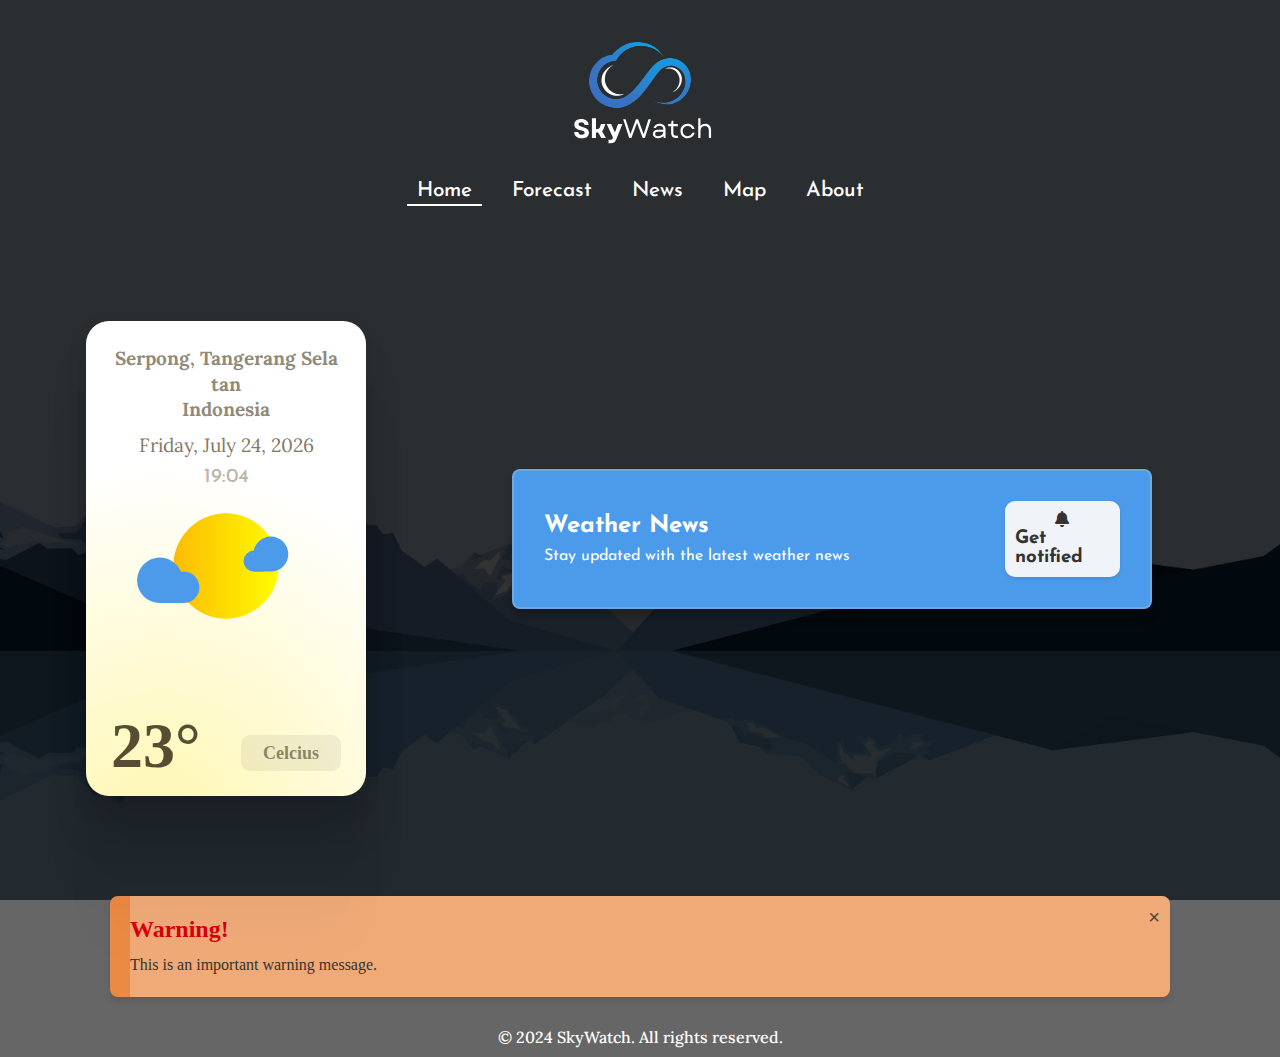
<file: index.html>
<!DOCTYPE html>
<html lang="en">

<head>
    <meta charset="UTF-8">
    <meta name="viewport" content="width=device-width, initial-scale=1.0">
    <link rel="stylesheet" href="/CSS/Style/main.css"> <!-- Link to external CSS for background -->
    <link rel="stylesheet" href="/CSS/Style/home.css"> <!-- Link to external CSS for styling -->
    <link rel="stylesheet" href="https://cdnjs.cloudflare.com/ajax/libs/font-awesome/6.0.0-beta3/css/all.min.css">
    <!-- Link to external CSS for icons -->
    <title>SkyWatch</title>
</head>

<body>
    <div class="page-wrapper">
        <!-- Header Section -->
        <header class="site-header">
            <!-- Navigation Bar -->
            <a href="#">
                <img src="CSS/Assets/SkyWatch_logo_transparent.svg" alt="SkyWatch Logo" class="logo">
            </a>
            <nav class="site-nav" role="navigation">
                <ul>
                    <li><a href="#" class="home-page">Home</a></li>
                    <li><a href="forecast.html" class="forecast-page">Forecast</a></li>
                    <li><a href="news.html" class="news-page">News</a></li>
                    <li><a href="maps.html" class="map-page">Map</a></li>
                    <li><a href="about.html" class="about-page">About</a></li>
                </ul>
            </nav>
        </header>

        <div class="combined-container">
            <!-- Main Content Section -->
            <main class="weather-content">
                <!-- Weather Forecast Section -->
                <div id="weather" class="weather-card">
                    <div class="weather-container">
                        <div class="cloud front">
                            <span class="left-front"></span>
                            <span class="right-front"></span>
                        </div>
                        <span class="sun sunshine"></span>
                        <span class="sun"></span>
                        <div class="cloud back">
                            <span class="left-back"></span>
                            <span class="right-back"></span>
                        </div>
                    </div>

                    <div class="weather-header">
                        <span>Serpong, Tangerang Selatan<br>Indonesia</span>
                        <span id="date"></span>
                        <span id="clock" class="time"></span>
                    </div>

                    <span class="temp">23°</span>

                    <div class="temp-scale">
                        <span>Celcius</span>
                    </div>
                </div>

                <div id="forecast" class="forecast-section">
                    <div class="forecast-title">
                        <h2>Weather Forecast</h2>
                    </div>
                    <div class="forecast-container">
                        <div class="city-forecast" data-city="Jakarta">
                            <h3>Jakarta</h3>
                            <p class="weather-icon"><i class="fas fa-sun"></i></p>
                            <p class="temperature">30°C</p>
                            <p class="weather-description">Sunny</p>
                        </div>
                        <div class="city-forecast" data-city="Bandung">
                            <h3>Bandung</h3>
                            <p class="weather-icon"><i class="fas fa-cloud-rain"></i></p>
                            <p class="temperature">22°C</p>
                            <p class="weather-description">Light Rain</p>
                        </div>
                        <div class="city-forecast" data-city="Surabaya">
                            <h3>Surabaya</h3>
                            <p class="weather-icon"><i class="fas fa-cloud-sun"></i></p>
                            <p class="temperature">28°C</p>
                            <p class="weather-description">Partly Cloudy</p>
                        </div>
                        <div class="city-forecast" data-city="Yogyakarta">
                            <h3>Yogyakarta</h3>
                            <p class="weather-icon"><i class="fas fa-wind"></i></p>
                            <p class="temperature">26°C</p>
                            <p class="weather-description">Windy</p>
                        </div>
                        <div class="city-forecast" data-city="Denpasar">
                            <h3>Denpasar</h3>
                            <p class="weather-icon"><i class="fas fa-cloud-showers-heavy"></i></p>
                            <p class="temperature">24°C</p>
                            <p class="weather-description">Heavy Rain</p>
                        </div>
                    </div>
                </div>
            </main>
            <!-- Weather News Section -->
            <section id="weather-news" class="weather-section">
                <div class="weather-section-content">
                    <h2>Weather News</h2>
                    <p>Stay updated with the latest weather news</p>
                </div>
                <div class="notification">
                    <div class="notification-icon">
                        <i class="fas fa-bell"></i>
                    </div>
                    <div class="notification-content">
                        <h3>Get notified</h3>
                    </div>
                </div>
            </section>
        </div>

        <!-- Early Warning System -->
        <div class="warning-system">
            <h2>Warning!</h2>
            <p>This is an important warning message.</p>
            <button class="dismiss-btn" aria-label="Dismiss warning">&times;</button>
        </div>

        <!-- Footer Section -->
        <footer class="site-footer">
            <p>&copy; 2024 SkyWatch. All rights reserved.</p>
    </div>
    <script src="/JavaScript/home.js"></script>
</body>

</html>
</file>
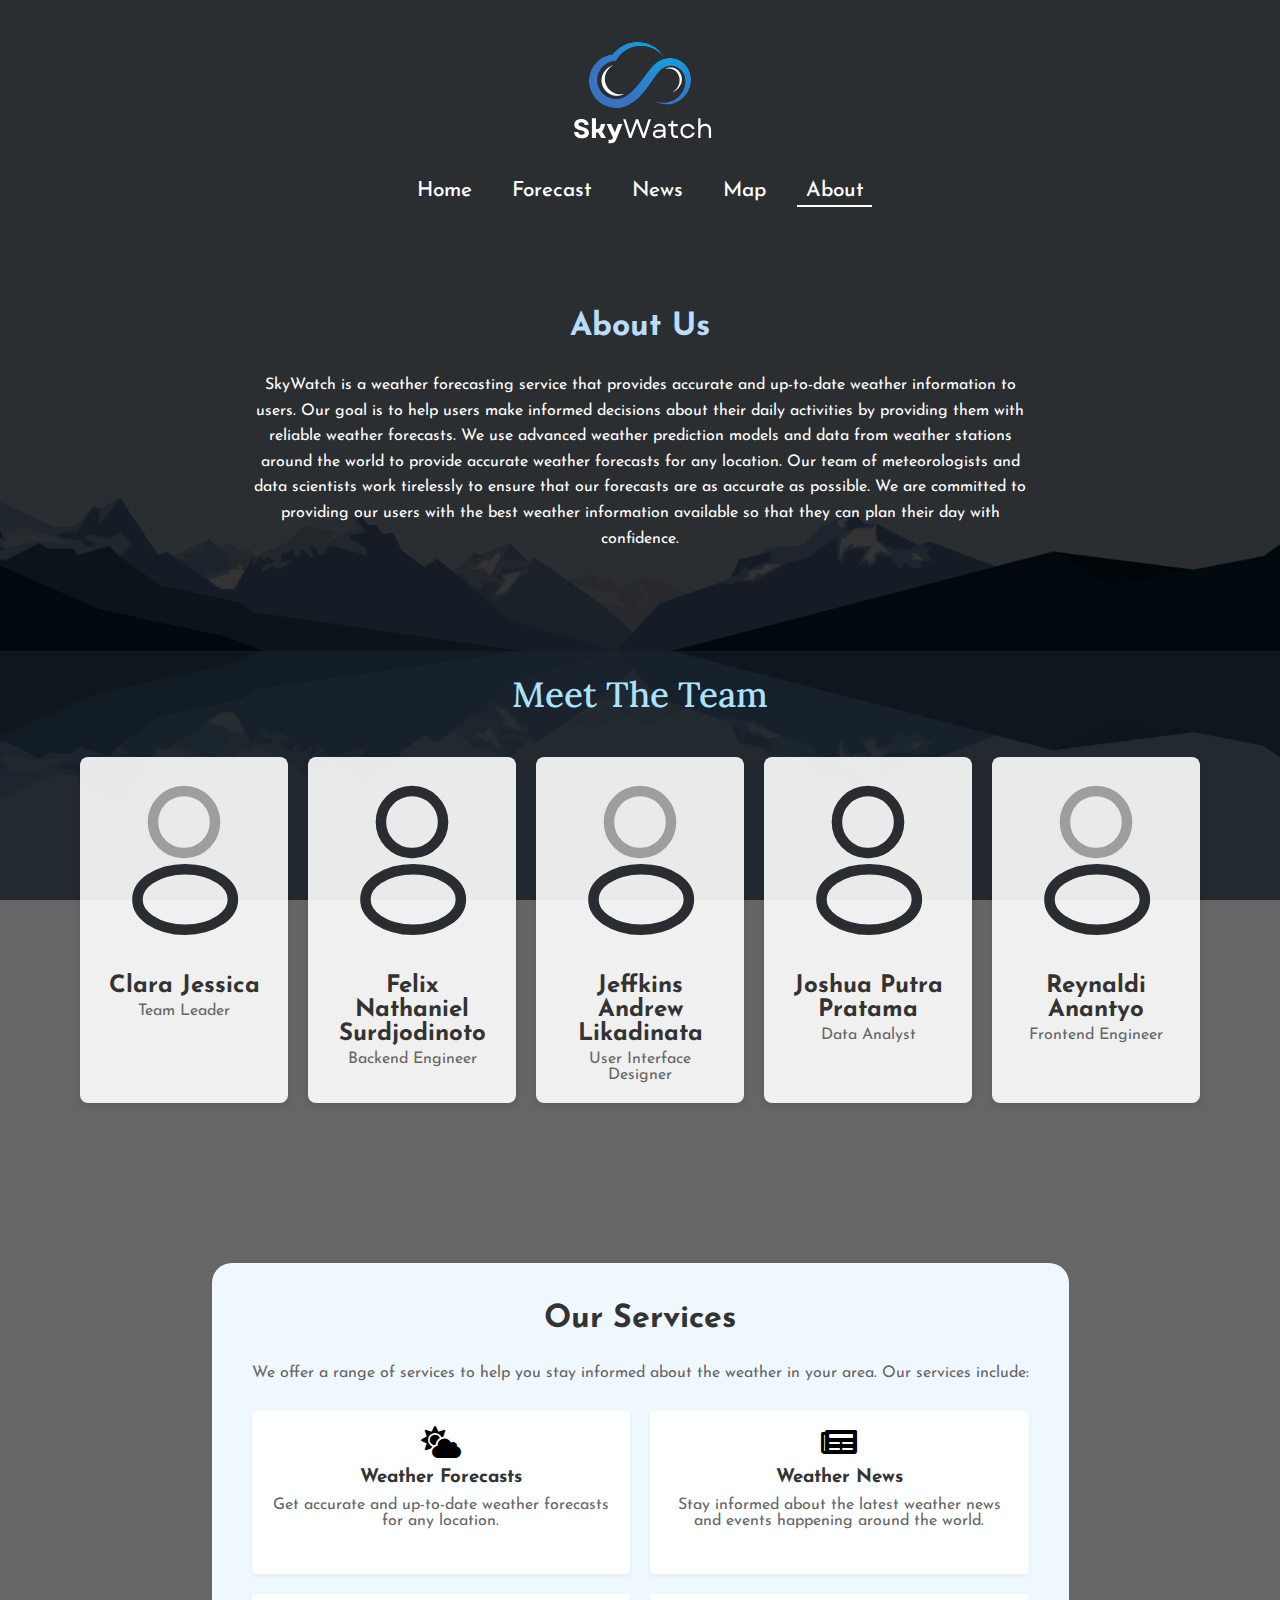
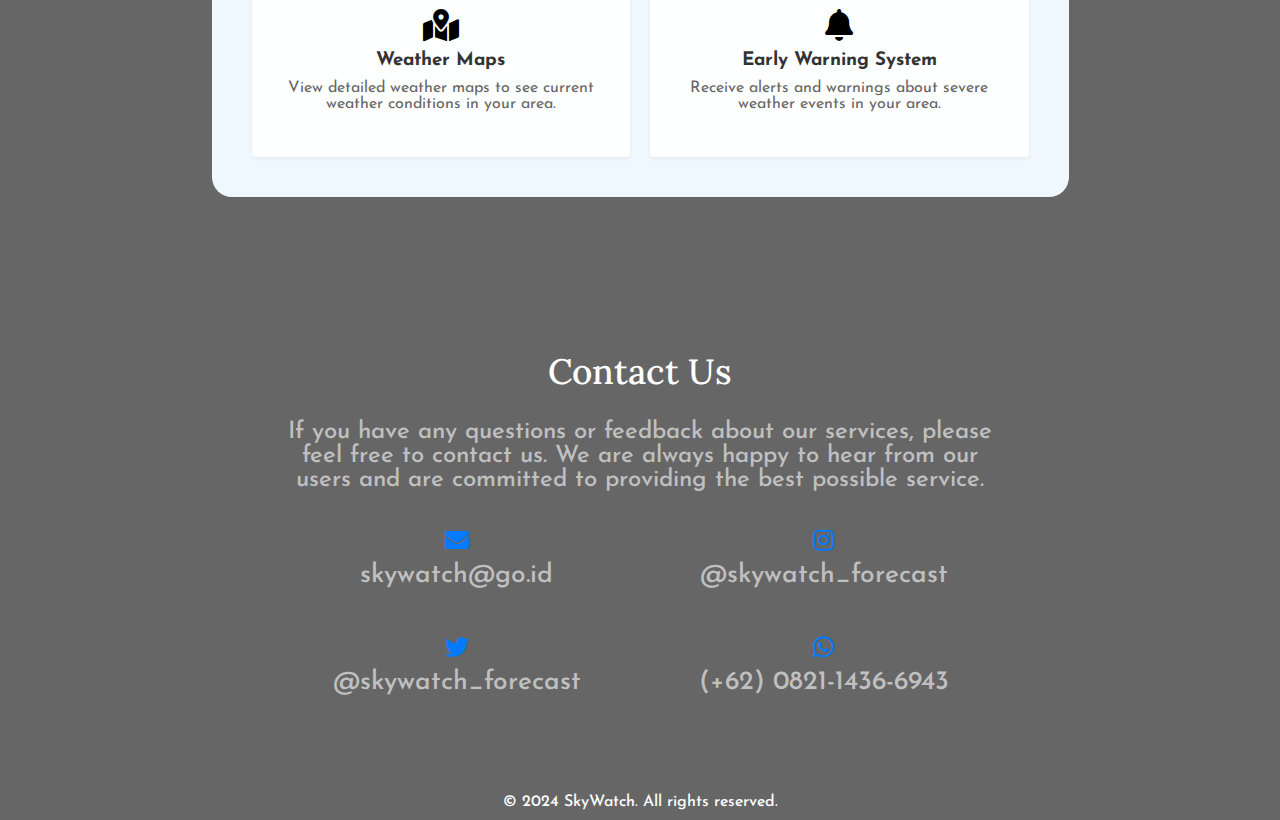
<file: about.html>
<!DOCTYPE html>
<html lang="en">
<head>
    <meta charset="UTF-8">
    <meta name="viewport" content="width=device-width, initial-scale=1.0">
    <link rel="stylesheet" href="/CSS/Style/main.css"> <!-- Link to external CSS for background -->
    <link rel="stylesheet" href="/CSS/Style/about.css"> <!-- Link to external CSS for background -->
    <link rel="stylesheet" href="https://cdnjs.cloudflare.com/ajax/libs/font-awesome/5.15.3/css/all.min.css">
    
    <title>SkyWatch</title>
</head>
<body>
    <div class="page-wrapper">
        <!-- Header Section -->
        <header class="site-header">
            <!-- Navigation Bar -->
            <a href="index.html">
                <img src="/CSS/Assets/SkyWatch_logo_transparent.svg" alt="SkyWatch Logo" class="logo">
            </a>
            <nav class="site-nav" role="navigation">
                <ul>
                    <li><a href="index.html" class="home-page">Home</a></li>
                    <li><a href="forecast.html" class="forecast-page">Forecast</a></li>
                    <li><a href="news.html" class="news-page">News</a></li>
                    <li><a href="maps.html" class="map-page">Map</a></li>
                    <li><a href="about.html" class="about-page">About</a></li>
                </ul>
            </nav>
        </header>
        
        <!-- Main Content Section -->
        <main class="main-section">
            <!-- About Us Section -->
            <section id="about" class="about-section">
                <h1>About Us</h1>
                <p class="about-description">SkyWatch is a weather forecasting service that provides accurate and up-to-date weather information to users. Our goal is to help users make informed decisions about their daily activities by providing them with reliable weather forecasts. We use advanced weather prediction models and data from weather stations around the world to provide accurate weather forecasts for any location. Our team of meteorologists and data scientists work tirelessly to ensure that our forecasts are as accurate as possible. We are committed to providing our users with the best weather information available so that they can plan their day with confidence.</p>
            </section>

            <!-- Meet The Team Section -->
            <section id="team" class="team-section">
                <h1>Meet The Team</h1>
                <div class="team-container">
                    <div class="team-member">
                        <img src="/CSS/Assets/about/profile-svg.svg" alt="Team Member 1" class="team-member-image">
                        <h2>Clara Jessica</h2>
                        <p>Team Leader</p>
                    </div>
                    <div class="team-member">
                        <img src="/CSS/Assets/about/profile-svg2.svg" alt="Team Member 2" class="team-member-image">
                        <h2>Felix Nathaniel Surdjodinoto</h2>
                        <p>Backend Engineer</p>
                    </div>
                    <div class="team-member">
                        <img src="/CSS/Assets/about/profile-svg.svg" alt="Team Member 3" class="team-member-image">
                        <h2>Jeffkins Andrew Likadinata</h2>
                        <p>User Interface Designer</p>
                    </div>
                    <div class="team-member">
                        <img src="/CSS/Assets/about/profile-svg2.svg" alt="Team Member 4" class="team-member-image">
                        <h2>Joshua Putra Pratama</h2>
                        <p>Data Analyst</p>
                    </div>
                    <div class="team-member">
                        <img src="/CSS/Assets/about/profile-svg.svg" alt="Team Member 5" class="team-member-image">
                        <h2>Reynaldi Anantyo</h2>
                        <p>Frontend Engineer</p>
                    </div>
                </div>
            </section>

            <!-- Our Services Section -->
            <section id="services" class="services-section">
                <h1>Our Services</h1>
                <p>We offer a range of services to help you stay informed about the weather in your area. Our services include:</p>
                <div class="services-list">
                    <a href="forecast.html" class="service-item">
                        <i class="fas fa-cloud-sun fa-2x"></i>
                        <h3>Weather Forecasts</h3>
                        <p>Get accurate and up-to-date weather forecasts for any location.</p>
                    </a>
                    <a href="news.html" class="service-item">
                        <i class="fas fa-newspaper fa-2x"></i>
                        <h3>Weather News</h3>
                        <p>Stay informed about the latest weather news and events happening around the world.</p>
                    </a>
                    <a href="maps.html" class="service-item">
                        <i class="fas fa-map-marked-alt fa-2x"></i>
                        <h3>Weather Maps</h3>
                        <p>View detailed weather maps to see current weather conditions in your area.</p>
                    </a>
                    <a href="index.html" class="service-item">
                        <i class="fas fa-bell fa-2x"></i>
                        <h3>Early Warning System</h3>
                        <p>Receive alerts and warnings about severe weather events in your area.</p>
                    </a>
                </div>
            </section>

            <!-- Contact Us Section -->
            <section id="contact" class="contact-section">
                <h1>Contact Us</h1>
                <p>If you have any questions or feedback about our services, please feel free to contact us. We are always happy to hear from our users and are committed to providing the best possible service.</p>
                <div class="social-media">
                    <p><a href="mailto:skywatch@go.id"><i class="fas fa-envelope"></i>skywatch@go.id</a></p>
                    <p><a href="https://instagram.com/skywatch_forecast" target="_blank"><i class="fab fa-instagram"></i>@skywatch_forecast</a></p>
                    <p><a href="https://twitter.com/skywatch_forecast" target="_blank"><i class="fab fa-twitter"></i>@skywatch_forecast</a></p>
                    <p><a href="https://wa.me/6282114366943" target="_blank"><i class="fab fa-whatsapp"></i>(+62) 0821-1436-6943</a></p>
                </div>
            </section>
        </main>

        <!-- Footer Section -->
        <footer class="site-footer">
            <p>&copy; 2024 SkyWatch. All rights reserved.</p>
        </footer>
    </div>
</body>
</html>
</file>
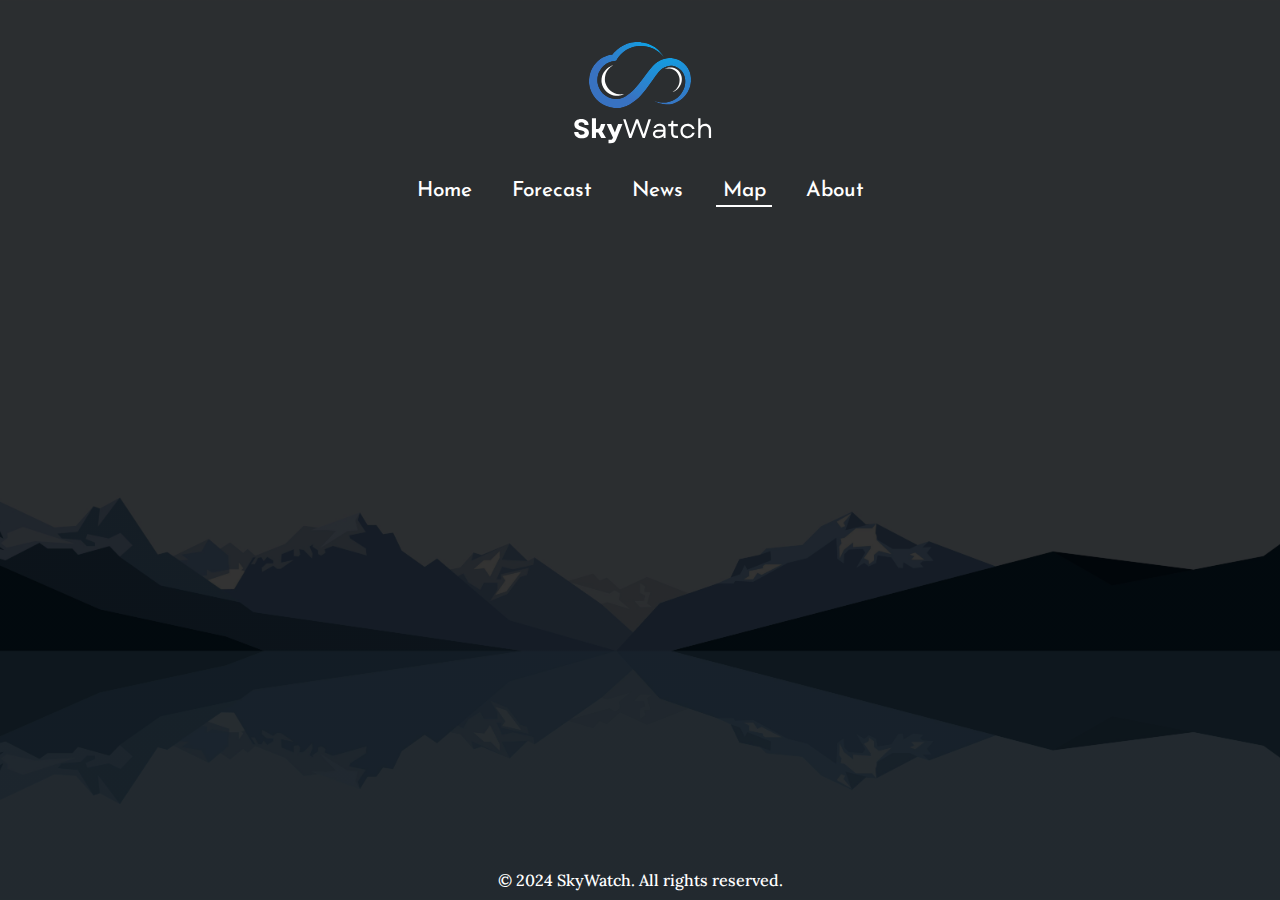
<file: maps.html>
<!DOCTYPE html>
<html lang="en">
<head>
    <meta charset="UTF-8">
    <meta name="viewport" content="width=device-width, initial-scale=1.0">
    <link rel="stylesheet" href="/CSS/Style/main.css">
    <link rel="stylesheet" href="/CSS/Style/maps.css">
    <title>SkyWatch</title>
</head>
<body>
    <div class="page-wrapper">
        <!-- Header Section -->
        <header class="site-header">
            <a href="index.html">
                <img src="/CSS/Assets/SkyWatch_logo_transparent.svg" alt="SkyWatch Logo" class="logo">
            </a>
            <nav class="site-nav" role="navigation">
                <ul>
                    <li><a href="index.html" class="home-page">Home</a></li>
                    <li><a href="forecast.html" class="forecast-page">Forecast</a></li>
                    <li><a href="news.html" class="news-page">News</a></li>
                    <li><a href="maps.html" class="map-page">Map</a></li>
                    <li><a href="about.html" class="about-page">About</a></li>
                </ul>
            </nav>
        </header>
        
        <!-- Main Content Section -->
        <main>
            <section id="news" class="weather-section">
                <div class="weather-map" id="Map_enomWLpLKMbTomLapLKKKhoLocoga">
                    <!-- Fallback link in case the map does not load -->
                    <p class="map-fallback" style="display: none;">Map failed to load. Visit the <a href="https://www.example.com">map website</a> for more information.</p>
                    <!-- Fallback content for when JavaScript is disabled -->
                    <noscript class="weather-map-error">
                        <p>Map failed to load. Visit the <a href="https://www.example.com">map website</a> for more information.</p>
                    </noscript>
                </div>
            </section>
        </main>
    
        <footer class="site-footer">
            <p>&copy; 2024 SkyWatch. All rights reserved.</p>
        </footer>
    </div>
    <script src="https://www.tutiempo.net/s-widget/fm/enomWLpLKMbTomLapLKKKhoLocoga.js"></script>
    <script>
        document.addEventListener('DOMContentLoaded', function() {
            var mapContainer = document.getElementById('Map_enomWLpLKMbTomLapLKKKhoLocoga');
            // Check if the map script loaded any content
            if (mapContainer.innerHTML.trim().length === 0) {
                // If not, display the fallback content
                mapContainer.querySelector('.map-fallback').style.display = 'block';
            }
        });
    </script>
</body>
</html>
</file>
<file: CSS/Style/main.css>
@import url('https://fonts.googleapis.com/css2?family=Josefin+Sans:ital,wght@0,100..700;1,100..700&family=Lora:ital,wght@0,400..700;1,400..700&display=swap');

* {
    margin: 0;
    padding: 0;
    box-sizing: border-box;
}

@keyframes fadeIn {
    from {
        opacity: 0;
    }
    to {
        opacity: 1;
    }
}

html, body {
    background-image: linear-gradient(rgba(0, 0, 0, 0.5), rgba(0, 0, 0, 0.5)), url('/CSS/Assets/main_background.jpg');
    width: 100%;
    height: 100%;
    min-height: 100vh;
    margin: 0;
    background-attachment: fixed;
    background-size: cover; /* Ensure the image covers the whole screen */
    background-position: center; /* Center the background image */
    background-repeat: repeat; /* Prevent the background image from repeating */
}

main {
    margin-top: 40px;
    padding: 30px;
    display: flex;
    flex-direction: row;
    justify-content: center;
    align-items: center;
}

.site-header {
    display: flex;
    flex-direction: column;
    justify-content: center;
    align-items: center;
    padding: 10px;
    color: #fff;
}

.page-wrapper {
    animation: fadeIn 1s ease-out;
    margin: 0 auto;
    min-height: 100vh;
    background: rgba(0, 0, 0, 0.6);
    position: relative;
}

.page-wrapper::before {
    content: '';
    position: absolute;
    top: 0;
    left: 0;
    right: 0;
    bottom: 0;
    z-index: -1;
}
</file>
<file: CSS/Style/home.css>
/* Consolidate font imports */
@import url('https://fonts.googleapis.com/css2?family=Josefin+Sans:ital,wght@0,100..700;1,100..700&family=Lora:ital,wght@0,400..700;1,400..700&display=swap');

/* Navigation Bar Section */
:root {
    --font-primary: 'Josefin Sans', sans-serif;
    --font-secondary: 'Lora', serif;
    --color-primary: #ffffff;
    /* Adjust primary color as needed */
    --color-background-hover: white;
    /* Background color for hover state */
    --transition-speed: 0.3s;
    /* Transition speed for hover effects */
}

header {
    display: flex;
    flex-direction: column;
    justify-content: center;
    align-items: center;
    margin: 0 auto;
}

.logo {
    width: 170px;
    display: flex;
    align-items: center;
    justify-content: center;
}

.site-nav {
    display: flex;
    align-items: center;
    font: 500 1.3em var(--font-primary);
}

.site-nav ul {
    list-style: none;
    display: flex;
    justify-content: center;
}

.site-nav ul li {
    margin: 0 10px;
}

.site-nav ul li a {
    position: relative;
    /* Added for positioning the pseudo-element */
    text-decoration: none;
    transition: color var(--transition-speed) ease;
    /* Updated to only include color transition */
    border-radius: 20px;
    padding: 5px 10px;
    color: var(--color-primary);
    overflow: hidden;
    /* Ensures the pseudo-element does not extend outside */
}

.site-nav ul li a::before {
    content: '';
    position: absolute;
    width: 0;
    height: 2px;
    /* Height of the underline */
    bottom: 0;
    /* Position the underline at the bottom of the element */
    left: 50%;
    /* Start from the center */
    background-color: transparent;
    /* Color of the underline */
    transition: all var(--transition-speed) ease;
    /* Animate width and starting position */
}

.site-nav ul li a.home-page::before,
.site-nav ul li a:hover::before {
    width: 100%;
    /*rumus left = (width - 100%) / 2*/
    left: 0;
    background-color: var(--color-primary);
    /* Color of the underline */
}

.content-section {
    border-radius: 10px;
}

.combined-container {
    display: flex;
    width: 100%;
    flex-direction: row;
    justify-content: space-evenly;
    align-items: center;
    margin-top: -10px;
    padding: 50px;
    transition: width 0.5s ease-in-out;
    position: relative;
}

/* Weather Section */
main {
    display: flex;
    flex-direction: row;
    justify-content: space-evenly;
    align-items: center;    
}

main h2 {
    font-size: 1.5em;
    font-weight: bold;
    margin-bottom: 10px;
}

main p {
    font-size: 1em;
}

.weather-content {
    display: flex;
    flex-direction: row;
    justify-content: space-evenly;
    width: 100%;
}

.weather-section {
    display: flex;
    position: absolute;
    right: 10%;
    z-index: 10;
    flex-direction: row;
    align-items: left;
    justify-content: space-between;
    padding: 30px;
    background-color: rgba(5, 5, 5, 0.34);
    border-radius: 8px;
    box-shadow: 0 8px 10px rgba(0, 0, 0, 0.2);
    border: 2px solid rgba(200, 200, 200, 0.3);
    color: #fff;
    transition: transform 0.3s ease;
    font-family: var(--font-primary);
    background-color: #4c9beb;
}

.weather-section-content {
    display: flex;
    flex-direction: column;
    justify-content: center;
    align-items: left;
    gap: 10px;
}

.notification {
    display: flex;
    flex-direction: column;
    justify-content: center;
    align-items: center;
    background-color: #f0f4f8;
    border-radius: 10px;
    box-shadow: 0 2px 4px rgba(0,0,0,0.1);
    color: #333;
    padding: 10px;
    width: 20%;
    transition: width 0.5s ease-in-out, opacity 0.2s ease-in-out;
}

.notification:hover {
    transform: scale(1.02);
    box-shadow: 0 12px 16px rgba(0, 0, 0, 0.3);
}

@media screen and (max-width: 768px) {
    .weather-container {
        flex-direction: column;
        gap: 10px;
    }
}

.weather-card {
    z-index: 4;
    width: 350px;
    height: 475px;
    position: relative;
    left: -23px;
    padding: 25px;
    background: radial-gradient(178.94% 106.41% at 26.42% 106.41%, #FFF7B1 0%, rgba(255, 255, 255, 0) 71.88%)
        /* warning: gradient uses a rotation that is not supported by CSS and may not behave as expected */
        , #FFFFFF;
    box-shadow: 0px 155px 62px rgba(0, 0, 0, 0.01), 0px 87px 52px rgba(0, 0, 0, 0.05), 0px 39px 39px rgba(0, 0, 0, 0.09), 0px 10px 21px rgba(0, 0, 0, 0.1), 0px 0px 0px rgba(0, 0, 0, 0.1);
    border-radius: 23px;
    transition: all 0.8s cubic-bezier(0.15, 0.83, 0.66, 1);
    cursor: pointer;
    display: flex;
    flex-direction: column;
    align-items: center;
    justify-content: space-between;
    transition: transform 700ms ease;
}

.weather-card:hover {
    transform: scale(1.05);
}

.weather-container {
    width: 250px;
    height: 250px;
    position: absolute;
    top: 120px;
    display: flex;
    align-items: center;
    justify-content: center;
    transform: scale(0.7);
}

.cloud {
    width: 280px;
}

.sun {
    width: 150px;
    height: 150px;
    background: -webkit-linear-gradient(to right, #fcbb04, #fffc00);
    background: linear-gradient(to right, #fcbb04, #fffc00);
    border-radius: 100px;
    display: inline;
    position: absolute;
}

.sunshine {
    animation: sunshines 2s infinite;
}

@keyframes sunshines {
    0% {
        transform: scale(1);
        opacity: 0.6;
    }

    100% {
        transform: scale(1.4);
        opacity: 0;
    }
}

@keyframes clouds {
    0% {
        transform: translateX(15px);
    }

    50% {
        transform: translateX(0px);
    }

    100% {
        transform: translateX(15px);
    }
}

.front {
    padding-top: 45px;
    margin-left: 25px;
    display: inline;
    position: absolute;
    z-index: 11;
    animation: clouds 8s infinite;
    animation-timing-function: ease-in-out;
}

.back {
    margin-top: -30px;
    margin-left: 150px;
    z-index: 12;
    animation: clouds 12s infinite;
    animation-timing-function: ease-in-out;
}

.right-front {
    width: 45px;
    height: 45px;
    border-radius: 50% 50% 50% 0%;
    background-color: #4c9beb;
    display: inline-block;
    margin-left: -25px;
    z-index: 5;
}

.left-front {
    width: 65px;
    height: 65px;
    border-radius: 50% 50% 0% 50%;
    background-color: #4c9beb;
    display: inline-block;
    z-index: 5;
}

.right-back {
    width: 50px;
    height: 50px;
    border-radius: 50% 50% 50% 0%;
    background-color: #4c9beb;
    display: inline-block;
    margin-left: -20px;
    z-index: 5;
}

.left-back {
    width: 30px;
    height: 30px;
    border-radius: 50% 50% 0% 50%;
    background-color: #4c9beb;
    display: inline-block;
    z-index: 5;
}

.weather-header {
    display: flex;
    text-align: center;
    flex-direction: column;
    gap: 10px;
    font: 400 1.2em var(--font-secondary);
    display: flex;
    align-items: center;
    justify-content: center;
    gap: 10px;
    color: rgba(87, 77, 51, 0.76);
}

.weather-header span:first-child {
    word-break: break-all;
    font-weight: 800;
    font-size: 19px;
    line-height: 135%;
    color: rgba(87, 77, 51, 0.66);
}

.weather-header span:last-child {
    font-weight: 500;
    font-size: 20px;
    font-family: var(--font-primary);
    line-height: 105%;
    color: rgba(87, 77, 51, 0.43);
}

.temp {
    position: absolute;
    left: 25px;
    bottom: 12px;
    font-weight: 700;
    font-size: 64px;
    line-height: 77px;
    color: rgba(87, 77, 51, 1);
}

.temp-scale {
    width: 100px;
    height: 36px;
    position: absolute;
    right: 25px;
    bottom: 25px;
    display: flex;
    align-items: center;
    justify-content: center;
    background: rgba(0, 0, 0, 0.06);
    border-radius: 9px;
}

.temp-scale span {
    font-weight: 700;
    font-size: 18px;
    line-height: 134.49%;
    color: rgba(87, 77, 51, 0.66);
}

.forecast-section {
    z-index: 1;
    display: flex;
    flex-direction: column;
    align-items: center;
    margin-right: 30px;
    position: relative;
    right: 68px;
    font: 400 0.9em var(--font-primary);
    color: rgba(0, 0, 0, 0.677);
    border-radius: 10px;
    background: #f0f4f8;
    padding: 30px 70px 70px 70px; /* Adjusted padding: top right bottom left */
    box-shadow: 0 2px 4px rgba(0,0,0,0.1);
    transform: translateX(-100%);
}

.forecast-section.active {
    opacity: 1; /* This line might be redundant if opacity is controlled via animations */
}

.hidden {
    display: none;
}

.slide-in {
    animation: slideIn 500ms forwards;
}

.slide-out {
    animation: slideOut 500ms forwards;
}

@keyframes slideIn {
    from {
        opacity: 0;
        transform: translateX(-100%);
    }
    to {
        opacity: 1;
        transform: translateX(0);
    }
}

@keyframes slideOut {
    from {
        opacity: 1;
        transform: translateX(0);
    }
    to {
        opacity: 0;
        transform: translateX(-100%);
    }
}

.forecast-title h2 {
    text-align: center;
    margin-top: 0; /* Adjust the top margin to 0 or a small value as needed */
    margin-bottom: 20px;
    font: 500 1.5em var(--font-secondary);
}

.forecast-container {
    display: flex;
    flex-wrap: wrap;
    justify-content: space-evenly;
    flex-direction: row;
}

.city-forecast {
    flex-basis: calc(30% - 20px);
    background: white;
    border-radius: 8px;
    box-shadow: 0 2px 4px rgba(0,0,0,0.1);
    padding: 15px;
    margin: 10px;
    text-align: center;
    transition: transform 0.3s ease;
    height: 120px;
    font: 400 1em var(--font-primary);
    position: relative;
    top: 20px;
}

.city-forecast:hover {
    transform: translateY(-5px);
}

.weather-icon {
    font-size: 24px;
    margin: 10px 0;
}

.temperature {
    font-size: 20px;
    font-weight: bold;
}

.weather-description {
    color: #666;
    font-size: 14px;
}

@media (max-width: 768px) {
    .forecast-container {
        flex-direction: column;
        align-items: center;
    }

    .city-forecast {
        width: 80%;
    }
}


/* Footer Content */


.warning-system {
    background-color: #EA8A44; /* Bright yellow for attention */
    color: #333; /* Dark text for readability */
    padding: 20px;
    border-radius: 8px;
    box-shadow: 0 4px 6px rgba(0,0,0,0.1);
    position: relative;
    overflow: hidden; /* For the pseudo-elements animations */
    width: calc(100% - 220px); /* Increase total margin to reduce width */
    margin: 20px auto; /* Center the element with automatic horizontal margins */
}

.warning-system h2 {
    font-size: 24px;
    margin-bottom: 10px;
    color: #D8000C; /* Red color for urgency */
}

.warning-system p {
    font-size: 16px;
    line-height: 1.5;
}

/* Adding a subtle animation to grab attention */
.warning-system .dismiss-btn {
    position: absolute;
    top: 10px;
    right: 10px;
    border: none;
    background-color: transparent;
    cursor: pointer;
    color: #333;
    font-size: 20px;
}

.warning-system::before, .warning-system::after {
    content: '';
    position: absolute;
    top: 0;
    width: 100%;
    height: 100%;
    background: rgba(255, 255, 255, 0.2);
    z-index: 0;
    animation: moveSlant 5s linear infinite;
}

.warning-system::after {
    background: rgba(255, 255, 255, 0.1);
    animation-delay: -2.5s;
}

@keyframes moveSlant {
    0% {
        left: -100%;
    }
    100% {
        left: 100%;
    }
}

.warning-system h2, .warning-system p {
    position: relative;
    z-index: 1;
}

@keyframes fadeOut {
    from {
        opacity: 1;
    }
    to {
        opacity: 0;
    }
}

.warning-system.fade-out {
    animation: fadeOut 0.5s forwards; /* Adjust duration as needed */
}
/* Ensure content is above the pseudo-elements */

.site-footer {
    display: flex;
    justify-content: center;
    align-items: center;
    width: 100%;
    padding: 10px;
    font: 500 1em 'Lora', serif;
    color: var(--color-primary);
}
</file>
<file: CSS/Style/about.css>
/* Consolidate font imports */
@import url('https://fonts.googleapis.com/css2?family=Josefin+Sans:ital,wght@0,100..700;1,100..700&family=Lora:ital,wght@0,400..700;1,400..700&display=swap');

* {
    margin: 0;
    padding: 0;
    box-sizing: border-box;
    font-family: 'Josefin Sans', sans-serif;
}

@keyframes fadeIn {
    from {
        opacity: 0;
    }
    to {
        opacity: 1;
    }
}

html, body {
    height: 100%;
    width: 100%;
    margin: 0;
    background-image: linear-gradient(rgba(0, 0, 0, 0.5), rgba(0, 0, 0, 0.5)), url('/CSS/Assets/main_background.jpg');
    background-size: cover; /* Ensure the image covers the whole screen */
    background-position: center; /* Center the background image */
    background-repeat: no-repeat; /* Prevent the background image from repeating */
}

main {
    margin-top: 40px;
    padding: 30px;
    display: flex;
    flex-direction: row;
    justify-content: center;
    align-items: center;
}

.site-header {
    display: flex;
    flex-direction: column;
    justify-content: center;
    align-items: center;
    padding: 10px;
    color: #fff;
}


/* Navigation Bar Section */
:root {
    --font-primary: 'Josefin Sans', sans-serif;
    --font-secondary: 'Lora', serif;
    --color-primary: #ffffff; /* Adjust primary color as needed */
    --color-background-hover: white; /* Background color for hover state */
    --transition-speed: 0.3s; /* Transition speed for hover effects */
}

header {
    display: flex;
    flex-direction: column;
    justify-content: center;
    align-items: center;
    margin: 0 auto;
}

.logo {
    width: 170px;
    display: flex;
    align-items: center;
    justify-content: center;
}

.site-nav {
    display: flex;
    align-items: center;
    font: 500 1.3em var(--font-primary);
}

.site-nav ul {
    list-style: none;
    display: flex;
    justify-content: center;
}

.site-nav ul li {
    margin: 0 20px;
}

.site-nav ul li a {
    position: relative; /* Added for positioning the pseudo-element */
    text-decoration: none;
    transition: color var(--transition-speed) ease; /* Updated to only include color transition */
    border-radius: 20px;
    color: var(--color-primary);
    overflow: hidden; /* Ensures the pseudo-element does not extend outside */
}

.site-nav ul li a::before {
    content: '';    
    position: absolute;
    width: 0;
    height: 2px; /* Height of the underline */
    bottom: -30%; /* Position the underline at the bottom of the element */
    left: 50%; /* Start from the center */
    background-color: var(--color-primary); /* Color of the underline */
    transition: width var(--transition-speed) ease, left var(--transition-speed) ease; /* Animate width and starting position */
}

.site-nav ul li a.about-page::before,
.site-nav ul li a:hover::before {
    width: 130%; /*rumus left = (width - 100%) / 2*/
    left: -15%;
}

/* Content section */
.main-section {
    display: flex;
    flex-direction: column;
    justify-content: center;
    align-items: center;
    padding: 20px;
    background-color: rgba(0, 0, 0, 0);
    border-radius: 10px;
    animation: fadeIn 1s;
}

.main-section h1 {
    padding-bottom: 10px;
}

.about-section {
    width: 70%;
    padding: 40px; /* Adds padding around the content */
    border-radius: 8px; /* Softens the edges */
    margin-bottom: 20px;
    display: flex;
    flex-direction: column;
    justify-content: center;
    text-align: center;
    animation: fadeIn 1s;
    color: #bbdcff;
    transition: transform 0.3s; /* Add a smooth scaling effect */
}

.about-section h1 {
    color: #bbdcff; /* Theme color for the heading */
    margin-bottom: 20px; /* Adds space below the heading */
    text-align: center; /* Centers the heading */
}

.about-description {
    line-height: 1.6; /* Improves readability */
    text-align: center; /* Justifies the text for a clean look */
    color: #ffffff; /* Dark grey color for better readability */
}

.about-section:hover {
    transform: scale(1.05); /* Adjust the scale value as needed */
}

.team-section {
    text-align: center;
    padding: 40px;
    margin: 20px;
}

.team-section h1 {
    margin-bottom: 30px;
    font: 500 2.2em 'Lora', serif;
    color: rgb(170, 227, 255) ;
}

.team-container {
    display: grid;
    grid-template-columns: repeat(5, 1fr); /* Adjusts to 5 columns to fit all members in one row */
    gap: 20px;
    justify-content: center;
}

.team-member {
    background-color: rgba(255, 255, 255, 0.9); /* 90% opacity */
    border-radius: 8px;
    box-shadow: 0 4px 8px rgba(0, 0, 0, 0.1);
    padding: 20px;
    transition: transform 0.3s ease;
}

.team-member:hover {
    transform: translateY(-5px);
}

.team-member-image {
    width: 100%;
    height: auto;
    border-radius: 8px;
    margin-bottom: 15px;
}

.team-member h2 {
    margin: 10px 0 5px;
    color: #333;
}

.team-member p {
    font-size: 16px;
    color: #666;
}

.services-section {
    margin-top: 100px;
    margin-bottom: 100px;
    text-align: center;
    padding: 40px;
    background-color: #f0f8ff; /* Light background to keep it fresh */
    border-radius: 20px; /* Rounded corners */
}

.services-section .service-item {
    color: inherit;
    text-decoration: none; /* Removes underline from links */
}

.services-section h1 {
    margin-bottom: 20px;
    color: #333; /* Dark color for contrast */
}

.services-section p {
    text-decoration: none;
    margin-bottom: 30px;
    color: #666; /* Slightly lighter for less emphasis */
}

.services-list {
    display: grid;
    grid-template-columns: repeat(auto-fit, minmax(250px, 1fr)); /* Responsive grid */
    gap: 20px;
    justify-content: center;
    text-decoration: none;
}

.service-item {
    background-color: rgba(255, 255, 255, 0.9); /* Slightly transparent background */
    border-radius: 4px; /* Softer edges */
    padding: 15px; /* Reduced padding */
    box-shadow: 0 2px 4px rgba(0, 0, 0, 0.05); /* Lighter shadow */
    transition: transform 0.3s ease; /* Smooth transition for hover effect */
}

.service-item:hover {
    transform: translateY(-10px); /* Subtle lift effect on hover */
}

.service-item img {
    width: 64px; /* Icon size */
    margin-bottom: 10px;
}

.service-item h3 {
    margin-top: 10px;
    margin-bottom: 10px;
    color: #333;
}

.service-item p {
    color: #666;
}

.contact-section {
    width: 60%;
    padding: 20px;
    display: flex;
    flex-direction: column;
    justify-content: center;
    align-items: center;
    margin: 2pc;
}

.contact-section h1 {
    color: #ffffff;
    margin-bottom: 16px;
    font: 500 2.2em 'Lora', serif;
}

.contact-section p {
    color: #c0c0c0;
    margin-bottom: 16px;
    font: 500 1.5em 'Josefin Sans', serif;
    text-align: center;
}

.social-media {
    display: grid;
    grid-template-columns: repeat(2, 1fr); /* Maintains the 2-column layout */
    gap: 30px; /* Increases the gap between items for better spacing */
    margin-top: 20px;
    width: 100%;
}

.social-media a {
    display: flex;
    flex-direction: column; /* Aligns the icon above the text */
    align-items: center; /* Centers the items */
    gap: 10px; /* Adds space between the icon and the text */
    text-decoration: none; /* Removes underline from links */
    color: inherit; /* Inherits the text color from the parent */
    font: 500 1.1em 'Josefin Sans', serif;
}

.social-media i {
    font-size: 24px; /* Increases the icon size for better visibility */
    color: #007bff;
    transition: transform 0.3s ease, color 0.3s ease; /* Smoothens the transition */
}

.social-media a:hover i {
    transform: scale(1.15); /* Subtle scaling effect on hover */
    color: #0056b3; /* Changes color on hover for visual feedback */
}

/* Adjusts the layout for smaller screens */
@media (max-width: 768px) {
    .social-media {
        grid-template-columns: 1fr; /* Stacks items in a single column on small screens */
        gap: 20px; /* Adjusts the gap for better spacing in a stacked layout */
    }
}

.site-footer {
    display: flex;
    justify-content: center;
    align-items: center;
    width: 100%;
    padding: 10px;
    font: 500 1em 'Lora', serif;
    color: var(--color-primary);
}
</file>
<file: CSS/Style/maps.css>
/* Consolidate font imports */
@import url('https://fonts.googleapis.com/css2?family=Josefin+Sans:ital,wght@0,100..700;1,100..700&family=Lora:ital,wght@0,400..700;1,400..700&display=swap');

* {
    margin: 0;
    padding: 0;
    box-sizing: border-box;
}

@keyframes fadeIn {
    from {
        opacity: 0;
    }
    to {
        opacity: 1;
    }
}

html, body {
    height: 100%;
    width: 100%;
    margin: 0;
    background-image: linear-gradient(rgba(0, 0, 0, 0.5), rgba(0, 0, 0, 0.5)), url('/CSS/Assets/main_background.jpg');
    background-size: cover; /* Ensure the image covers the whole screen */
    background-position: center; /* Center the background image */
    background-repeat: no-repeat; /* Prevent the background image from repeating */
}

main {
    margin-top: 40px;
    padding: 30px;
    display: flex;
    flex-direction: row;
    justify-content: center;
    align-items: center;
}

.site-header {
    display: flex;
    flex-direction: column;
    justify-content: center;
    align-items: center;
    padding: 10px;
    color: #fff;
}


/* Navigation Bar Section */
:root {
    --font-primary: 'Josefin Sans', sans-serif;
    --font-secondary: 'Lora', serif;
    --color-primary: #ffffff; /* Adjust primary color as needed */
    --color-background-hover: white; /* Background color for hover state */
    --transition-speed: 0.3s; /* Transition speed for hover effects */
}

header {
    display: flex;
    flex-direction: column;
    justify-content: center;
    align-items: center;
    margin: 0 auto;
}

.logo {
    width: 170px;
    display: flex;
    align-items: center;
    justify-content: center;
}

.site-nav {
    display: flex;
    align-items: center;
    font: 500 1.3em var(--font-primary);
}

.site-nav ul {
    list-style: none;
    display: flex;
    justify-content: center;
}

.site-nav ul li {
    margin: 0 20px;
}

.site-nav ul li a {
    position: relative; /* Added for positioning the pseudo-element */
    text-decoration: none;
    transition: color var(--transition-speed) ease; /* Updated to only include color transition */
    border-radius: 20px;
    color: var(--color-primary);
    overflow: hidden; /* Ensures the pseudo-element does not extend outside */
}

.site-nav ul li a::before {
    content: '';    
    position: absolute;
    width: 0;
    height: 2px; /* Height of the underline */
    bottom: -30%; /* Position the underline at the bottom of the element */
    left: 50%; /* Start from the center */
    background-color: var(--color-primary); /* Color of the underline */
    transition: width var(--transition-speed) ease, left var(--transition-speed) ease; /* Animate width and starting position */
}

.site-nav ul li a.map-page::before,
.site-nav ul li a:hover::before {
    width: 130%; /*rumus left = (width - 100%) / 2*/
    left: -15%;
}

.content-section {
    border-radius: 10px;
}

.weather-map {
    height: 50vh;
    width: 100vh;
    display: flex;
    flex-direction: column;
    justify-content: center;
    align-items: center;
    margin: 0 auto;
    border-radius: 10px;
}

noscript {
    height: 55%;
    display: flex;
    flex-direction: column;
    justify-content: center;
    align-items: center;
    margin: 0 auto;
    padding: 10%;
    border-radius: 10px;
    background-color: rgba(255, 255, 255, 0.8);
    font: 500 1.3em var(--font-secondary);
}

.site-footer {
    display: flex;
    justify-content: center;
    align-items: center;
    position: absolute;
    bottom: 0;
    left: 0;
    width: 100%;
    padding: 10px;
    font: 500 1em 'Lora', serif;
    color: var(--color-primary);
}
</file>
